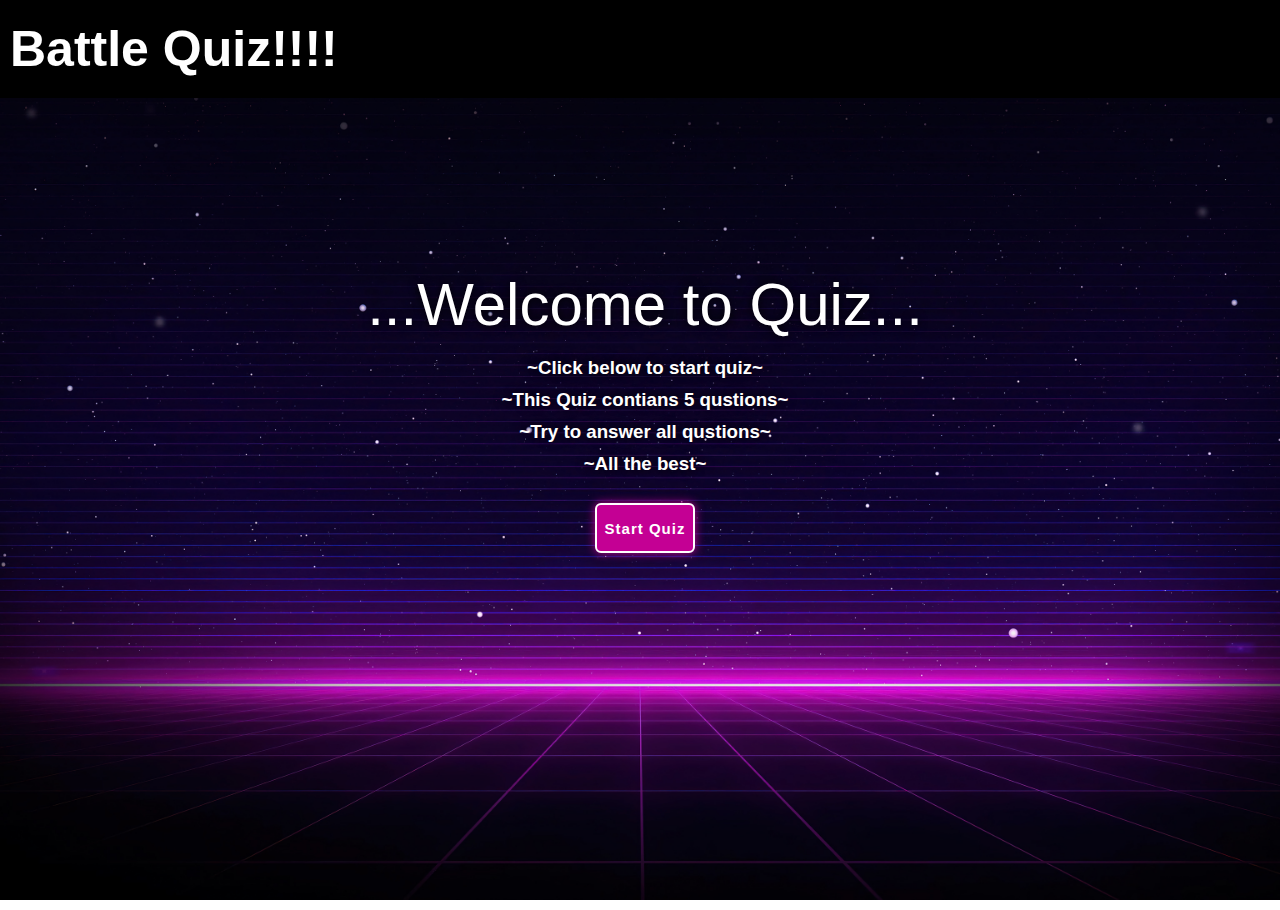
<file: index.html>
<!DOCTYPE html>
<html lang="en">
<head>
    <meta charset="UTF-8">
    <meta name="viewport" content="width=device-width, initial-scale=1.0">
    <title>Quiz website</title>
    <link rel="stylesheet" href="stylish.css">
</head>
<body>
    <main class="main">
        <header class="header">
        <a href="#" class="logo">Battle Quiz!!!!</a> 
             
        </header>
    </main> 
    <section class="ins">
    <div class="content">
        <h1>...Welcome to Quiz...</h1><br>
        <h3>~Click below to start quiz~</h3>
        <h3>~This Quiz contians 5 qustions~</h3>
        <h3>~Try to answer all qustions~</h3>
        <h3>~All the best~</h3><br>
        <button class="st" onclick="window.location.href='demo.html';">Start Quiz</button>
    </div>

    </div>
  </div>
</section>
    
    
</body>
</html>
</file>
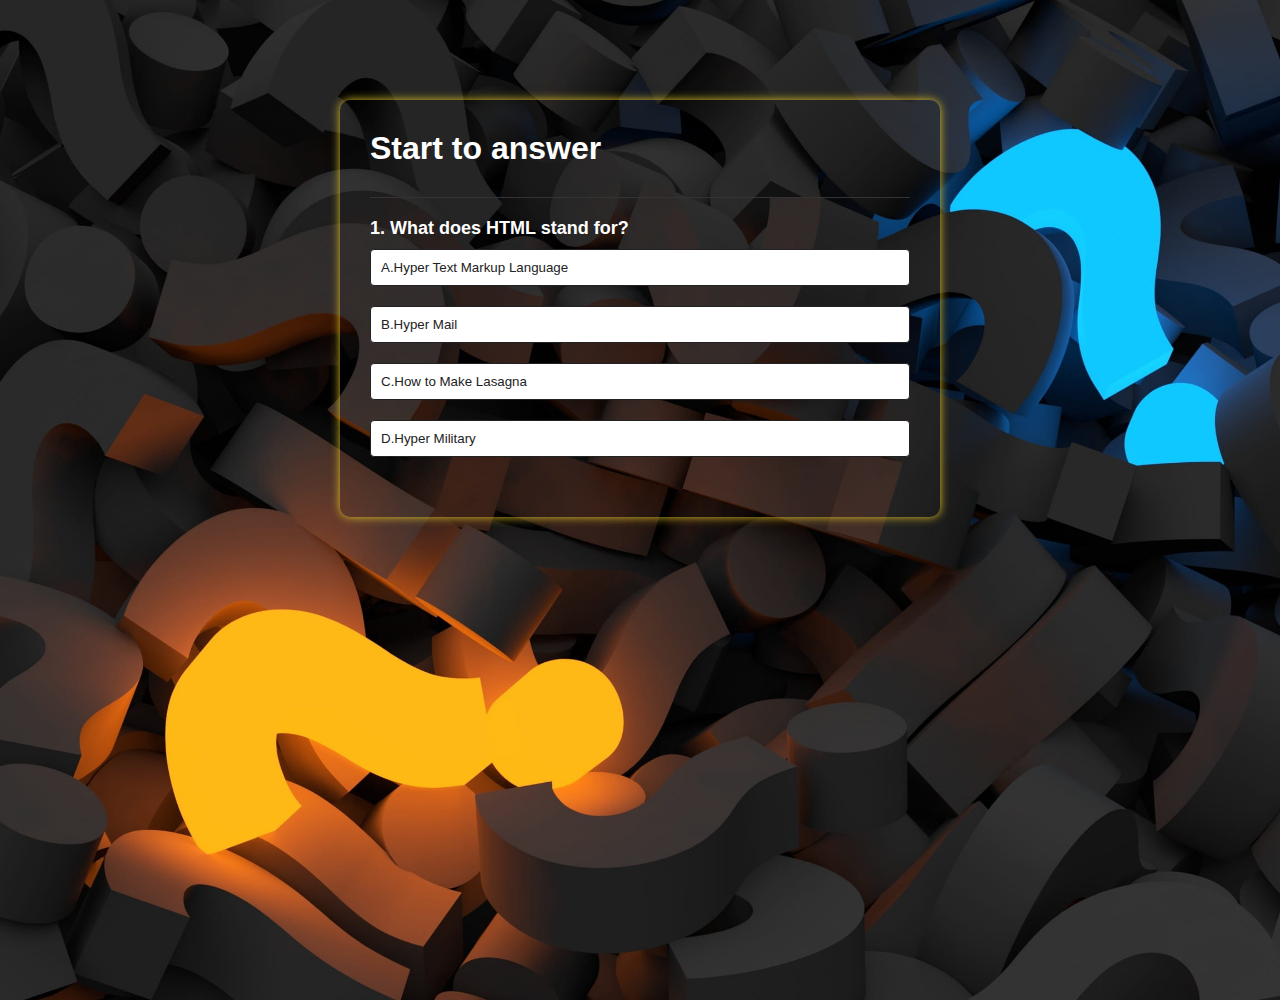
<file: demo.html>
<!DOCTYPE html>
<html lang="en"> 
<head>
    <meta charset="UTF-8">
    <meta name="viewport" content="width=device-width, initial-scale=1.0">
    <title>Take test</title> 
    <link rel="stylesheet" href="pro.css">
</head>
<body>
    <div  class="app">
        <h1 >Start to answer</h1>
        <div class="quiz">
            <h2 id="question">Question goes here</h2>
            <div id="answer-buttons">
                <button class="btn">Answer 1</button>
                <button class="btn">Answer 2</button>
                <button class="btn">Answer 3</button>
                <button class="btn">Answer 4</button>
            </div>
            <button id="next-btn">Next</button>
        </div> 
    </div>
    <script src="sc.js"></script>   
</body>
</html>
</file>
<file: stylish.css>
*{
    margin: 0;
    padding: 0;
    box-sizing: bordback.jpger-box;
    font-family: 'Poppins',sans-serif;
}
.boady{
    color:aliceblue;
}
.header{
    position: fixed;
    top:0%;
    left: 0%;
    width: 100%;
    padding: 20px 10px;
    background: transparent 50%;
    background-color: black;
    display: flex;
    justify-content: space-between;
    align-items: center;
    z-index: 100;
}
.logo{
    font-size: 50px;
    font-family:'Gill Sans', 'Gill Sans MT', Calibri, 'Trebuchet MS', sans-serif;
    color:  #fff;
    text-decoration: none;
    font-weight: 700;
}
.main{
    min-height: 100vh;
    background: url('outrun-neon-dark-background-purple-3840x2160-4523.jpg')no-repeat ;
    background-position: center;
    background-size: cover;
    position: relative;
}
.ins{
    justify-content: center;
    align-items: center;
    left: 0;
    width: 10;
    padding: 5px 5px;
}
.ins{ 
    width:  100%;
    display: flex;
    justify-content: center;
    align-items: center;
    text-align: center;
 
}
.content{
    font-family: 'Gill Sans', 'Gill Sans MT', Calibri, 'Trebuchet MS', sans-serif;
    position: absolute;
    top: 30%;
    display: flex;
    align-items: center;
    flex-direction: column;
}
.content h3{
    max-width: 600px;
    display: flex;
    align-items: center;
    flex-direction: column;
    color: #fff;
    text-shadow: 0 0 10px rgba(0,0,0,3);
    margin-bottom: 10px;
}
.content h1{

    font-size: 60px;
    font-family: 'Gill Sans', 'Gill Sans MT', Calibri, 'Trebuchet MS', sans-serif;
    font-weight: 10;
    color: #fff;
    text-shadow: 0 0 10px rgba(0,0,0,3);
}
.content .st{
    font-size: 15px;
    font-family: Verdana, Geneva, Tahoma, sans-serif;
    width: 100px;
    height: 50px;
    background: #c40094;
    border: 2px solid #fff;
    outline: none;
    border-radius: 6px;
    box-shadow: 0 0 10px #c40094;
    color:#fff ;
    letter-spacing: 1px;
    font-weight: 600;
    cursor: pointer;
}
.popup-info h2 {
    font-size: 50px;
    color: #c40094; 
}
</file>
<file: pro.css>
*{
    margin: 0;
    padding: 0;
    font-family: 'poppins',sans-serif;
    box-sizing: border-box;
}
body {
    min-height: 100vh;
    background:url('wallpaperflare.com_wallpaper\ \(7\).jpg') no-repeat;
    background-position: center;
    background-size: cover;

}
.app {
    
    width: 90%;
    max-width: 600px;
    margin: 100px auto 0;
    border-radius: 10px;
    box-shadow: 0 0 10px #e2c226;
    color:#fff ;
    padding: 30px;
}
.app h1{ 
    font-weight: 25px;
    font-family:'Gill Sans', 'Gill Sans MT', Calibri, 'Trebuchet MS', sans-serif;
    color:rgb(255, 255, 255);
    font-weight: 600;
    border-bottom: 1px solid #333;
    padding-bottom: 30px;
}
.quiz{
    padding: 20px 0;
}
.quiz h2{
    font-size: 18px;
    font-family: 'Gill Sans', 'Gill Sans MT', Calibri, 'Trebuchet MS', sans-serif; 
    color: #ffffff;
    font-weight: 600;
}
.btn{
    background: #fff;
    color: #222;
    font-weight: 500; 
    width: 100%;
    border: 1px solid#222;
    padding: 10px;
    margin: 10px 0;
    text-align: left;
    border-radius: 4px;
    cursor: pointer;
    transition: all.03s;
}
.btn:hover:not([disabled]){
    background: #222;
    color: #fff;

}
.btn:disabled{
    cursor: no-drop;

}
#next-btn{
    background: #001e4d;
    color: #fff;
    font-weight: 500;
    width: 150px;
    border: 0;
    padding: 10px;
    margin: 20px auto 0;
    border-radius: 4px;
    cursor: pointer; 
    display: block;
    display: none;
}
.correct{
    background: #9aeabc;
}
.incorrect{
    background: #ff9393;
}
</file>
